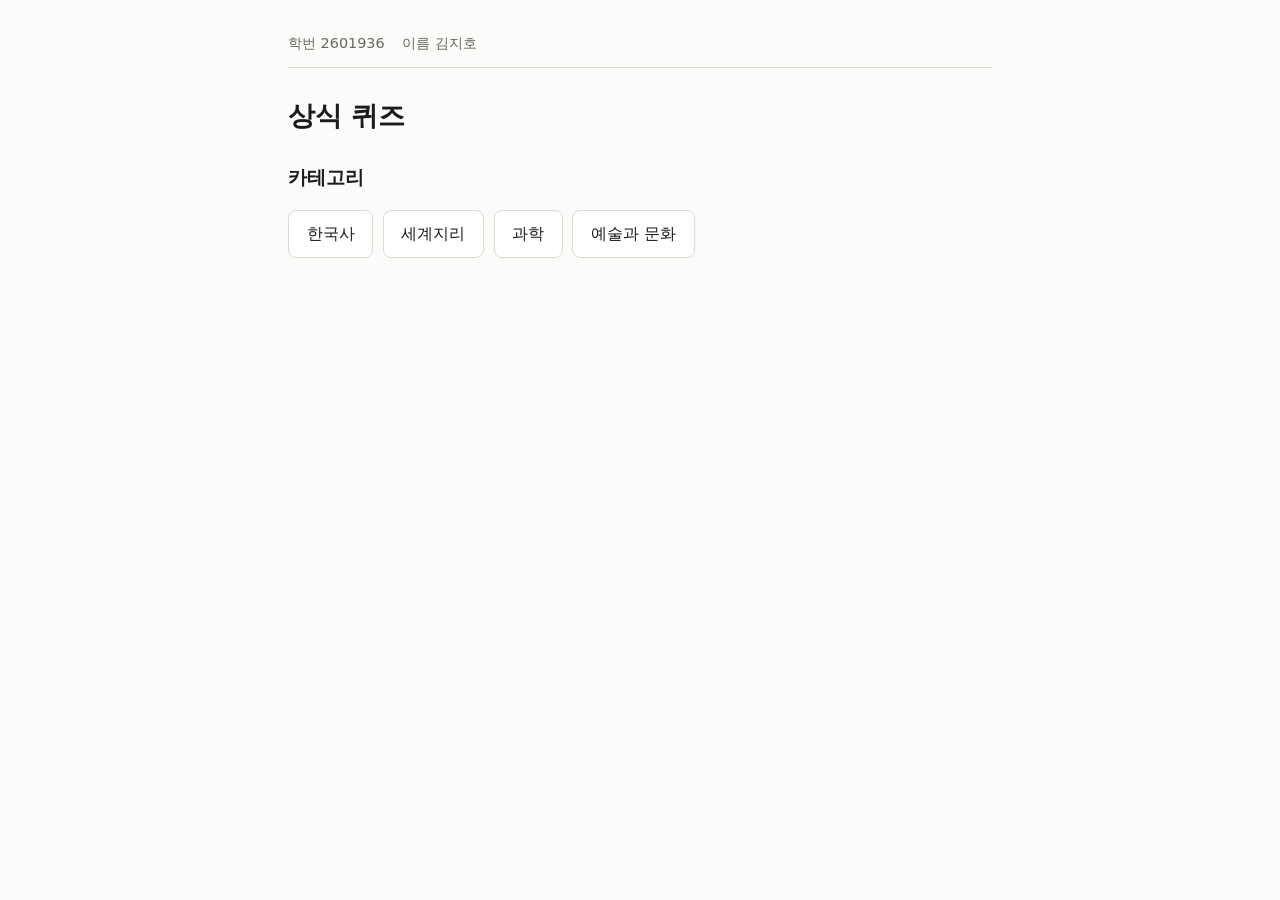
<file: index.html>
<!doctype html>
<html lang="ko">
<head>
<meta charset="utf-8">
<meta name="viewport" content="width=device-width, initial-scale=1">
<title>상식 퀴즈</title>
<link rel="stylesheet" href="style.css">
</head>
<body>

<main id="quiz-root">

  <!-- 모든 화면 위에 남는다. 화면 전환과 무관하게 섹션 바깥에 둔다. -->
  <header id="student">
    <span>학번 2601936</span>
    <span>이름 김지호</span>
  </header>

  <!-- 시작 -->
  <section id="screen-start">
    <h1>상식 퀴즈</h1>

    <div id="validation-errors" class="hidden">
      <h2>문항 데이터에 문제가 있습니다</h2>
      <ul id="validation-list"></ul>
      <p class="muted">고치기 전까지 퀴즈를 시작할 수 없습니다.</p>
    </div>

    <div id="start-body">
      <h2>카테고리</h2>
      <div id="category-buttons" class="buttons"></div>
    </div>
  </section>

  <!-- 모드 선택 -->
  <section id="screen-mode" class="hidden">
    <h2 id="mode-title"></h2>
    <div id="mode-buttons" class="mode-list"></div>

    <div class="buttons start-row">
      <button id="back" type="button">뒤로</button>
    </div>
  </section>

  <!-- 문제와 해설 -->
  <section id="screen-quiz" class="hidden">
    <header class="bar">
      <span id="progress"></span>
      <span id="timer" class="hidden"></span>
      <span id="score"></span>
    </header>

    <h2 id="question"></h2>
    <ol id="choices" class="choices"></ol>

    <div id="hint-row" class="hidden buttons">
      <button id="hint" type="button">힌트 (오답 2개 지우기)</button>
    </div>

    <div id="explanation" class="hidden">
      <p id="verdict"></p>
      <p id="explanation-text"></p>
      <p id="source" class="muted"></p>
      <button id="next" type="button">다음</button>
    </div>

    <p class="muted hint-keys">숫자키 1~4 로 고르고, Enter 로 다음</p>
  </section>

  <!-- 결과 -->
  <section id="screen-result" class="hidden">
    <h2>결과</h2>
    <p id="final-score" class="big"></p>
    <p id="base-score" class="muted hidden"></p>
    <p id="result-notice" class="notice">순위표에 기록되지 않음</p>

    <div id="wrong-block" class="hidden">
      <h3>되짚을 문항</h3>
      <ul id="wrong-list"></ul>
    </div>

    <div class="buttons">
      <button id="retry" type="button" class="hidden">틀린 문제 다시 풀기</button>
      <button id="again" type="button">같은 모드 다시</button>
      <button id="restart" type="button">처음으로</button>
    </div>
  </section>

</main>

<script src="questions.js"></script>
<script src="script.js"></script>
</body>
</html>
</file>
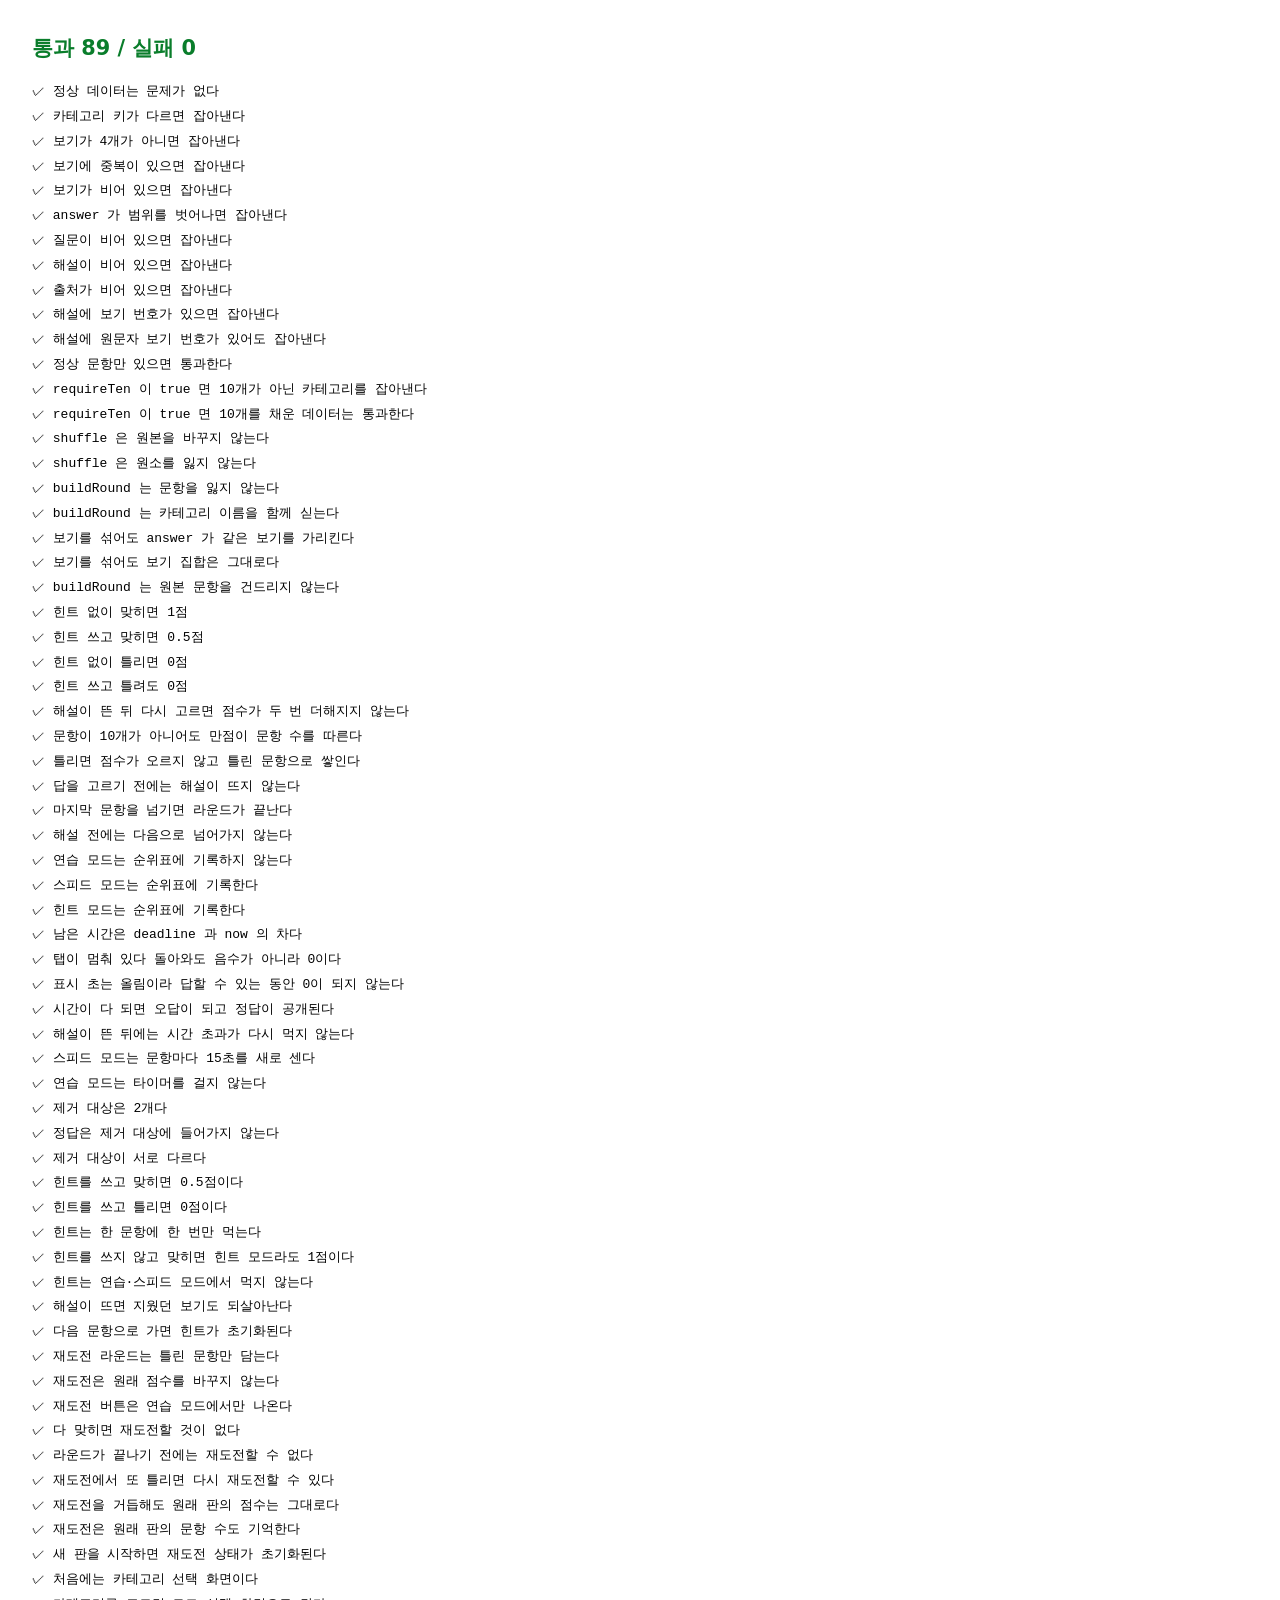
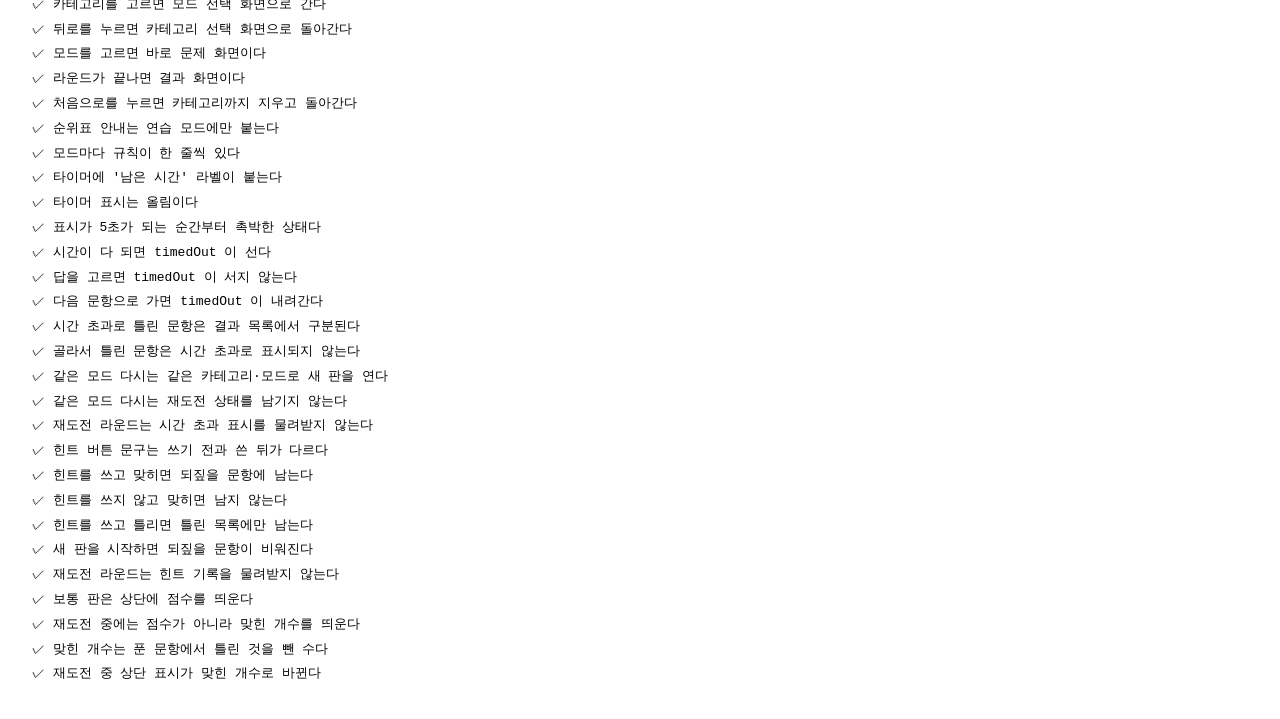
<file: tests.html>
<!doctype html>
<html lang="ko">
<head>
<meta charset="utf-8">
<title>퀴즈 테스트</title>
<style>
  body { font: 15px/1.6 system-ui, sans-serif; margin: 2rem; }
  #summary { font-size: 1.3rem; }
  #summary.green { color: #0a7d2b; }
  #summary.red { color: #c0271a; }
  ul { list-style: none; padding: 0; }
  li { padding: 2px 0; font-family: ui-monospace, monospace; font-size: 13px; }
  li.fail { color: #c0271a; }
</style>
</head>
<body>

<h1 id="summary">실행 중…</h1>
<ul id="results"></ul>

<!-- #quiz-root 를 두지 않는다. script.js 는 그것이 있을 때만 초기화한다. -->
<script src="questions.js"></script>
<script src="script.js"></script>

<script>
// ── 러너 ────────────────────────────────────────────────
let 통과 = 0, 실패 = 0;

function test(name, fn) {
  try {
    fn();
    통과++;
    기록("✓ " + name, "pass");
  } catch (e) {
    실패++;
    기록("✗ " + name + " — " + e.message, "fail");
  }
}

function assertEqual(actual, expected, msg) {
  if (actual !== expected) {
    throw new Error((msg ? msg + ": " : "") +
      `기대 ${JSON.stringify(expected)}, 실제 ${JSON.stringify(actual)}`);
  }
}

function assertDeepEqual(actual, expected, msg) {
  const a = JSON.stringify(actual), b = JSON.stringify(expected);
  if (a !== b) {
    throw new Error((msg ? msg + ": " : "") + `기대 ${b}, 실제 ${a}`);
  }
}

function 기록(text, cls) {
  const li = document.createElement("li");
  li.textContent = text;
  li.className = cls;
  document.getElementById("results").appendChild(li);
}

// ── 공통 조각 ───────────────────────────────────────────
function 정상문항(덮어쓰기) {
  return Object.assign({
    q: "질문입니다", choices: ["가", "나", "다", "라"], answer: 0,
    explanation: "해설입니다", source: "출처입니다",
  }, 덮어쓰기 || {});
}

function 집합(items) {
  return {
    korean_history:  { name: "한국사",      items: items.slice() },
    world_geography: { name: "세계지리",    items: items.slice() },
    science:         { name: "과학",        items: items.slice() },
    arts_culture:    { name: "예술과 문화", items: items.slice() },
  };
}

function 문제있음(questions) {
  return validateQuestions(questions, false).length > 0;
}

// ── Task 1.1: 문항 검사 ─────────────────────────────────
test("정상 데이터는 문제가 없다", () => {
  assertDeepEqual(validateQuestions(QUESTIONS, false), []);
});

test("카테고리 키가 다르면 잡아낸다", () => {
  assertEqual(validateQuestions({ wrong_key: { name: "x", items: [] } }, false).length > 0, true);
});

test("보기가 4개가 아니면 잡아낸다", () => {
  assertEqual(문제있음(집합([정상문항({ choices: ["가", "나", "다"] })])), true);
});

test("보기에 중복이 있으면 잡아낸다", () => {
  assertEqual(문제있음(집합([정상문항({ choices: ["가", "가", "다", "라"] })])), true);
});

test("보기가 비어 있으면 잡아낸다", () => {
  assertEqual(문제있음(집합([정상문항({ choices: ["가", "", "다", "라"] })])), true);
});

test("answer 가 범위를 벗어나면 잡아낸다", () => {
  assertEqual(문제있음(집합([정상문항({ answer: 4 })])), true);
});

test("질문이 비어 있으면 잡아낸다", () => {
  assertEqual(문제있음(집합([정상문항({ q: "" })])), true);
});

test("해설이 비어 있으면 잡아낸다", () => {
  assertEqual(문제있음(집합([정상문항({ explanation: "" })])), true);
});

test("출처가 비어 있으면 잡아낸다", () => {
  assertEqual(문제있음(집합([정상문항({ source: "" })])), true);
});

test("해설에 보기 번호가 있으면 잡아낸다", () => {
  assertEqual(문제있음(집합([정상문항({ explanation: "1번이 정답이다" })])), true);
});

test("해설에 원문자 보기 번호가 있어도 잡아낸다", () => {
  assertEqual(문제있음(집합([정상문항({ explanation: "②가 정답이다" })])), true);
});

test("정상 문항만 있으면 통과한다", () => {
  assertDeepEqual(validateQuestions(집합([정상문항()]), false), []);
});

test("requireTen 이 true 면 10개가 아닌 카테고리를 잡아낸다", () => {
  // 실제 문항은 40개를 채웠으므로, 모자란 데이터를 따로 만들어 검사한다.
  const 아홉개 = 집합(Array.from({ length: 9 }, () => 정상문항()));
  assertEqual(validateQuestions(아홉개, true).length > 0, true);
  assertDeepEqual(validateQuestions(아홉개, false), []);
});

test("requireTen 이 true 면 10개를 채운 데이터는 통과한다", () => {
  assertDeepEqual(validateQuestions(QUESTIONS, true), []);
});

// ── Task 1.2: 섞기와 라운드 ─────────────────────────────
test("shuffle 은 원본을 바꾸지 않는다", () => {
  const src = [1, 2, 3, 4];
  shuffle(src, () => 0.5);
  assertDeepEqual(src, [1, 2, 3, 4]);
});

test("shuffle 은 원소를 잃지 않는다", () => {
  assertDeepEqual(shuffle([1, 2, 3, 4], () => 0.5).sort(), [1, 2, 3, 4]);
});

test("buildRound 는 문항을 잃지 않는다", () => {
  assertEqual(buildRound("science", QUESTIONS, Math.random).items.length,
              QUESTIONS.science.items.length);
});

test("buildRound 는 카테고리 이름을 함께 싣는다", () => {
  const round = buildRound("korean_history", QUESTIONS, Math.random);
  assertEqual(round.category, "korean_history");
  assertEqual(round.name, "한국사");
});

test("보기를 섞어도 answer 가 같은 보기를 가리킨다", () => {
  const round = buildRound("korean_history", QUESTIONS, () => 0.5);
  assertEqual(round.items.length > 0, true, "씨드 문항이 있어야 의미가 있는 검사다");
  round.items.forEach((item) => {
    const 원본 = QUESTIONS.korean_history.items.find((o) => o.q === item.q);
    assertEqual(item.choices[item.answer], 원본.choices[원본.answer]);
  });
});

test("보기를 섞어도 보기 집합은 그대로다", () => {
  const round = buildRound("arts_culture", QUESTIONS, () => 0.5);
  round.items.forEach((item) => {
    const 원본 = QUESTIONS.arts_culture.items.find((o) => o.q === item.q);
    assertDeepEqual(item.choices.slice().sort(), 원본.choices.slice().sort());
  });
});

test("buildRound 는 원본 문항을 건드리지 않는다", () => {
  const 전 = JSON.stringify(QUESTIONS.world_geography.items);
  buildRound("world_geography", QUESTIONS, () => 0.5);
  assertEqual(JSON.stringify(QUESTIONS.world_geography.items), 전);
});

// ── Task 1.3: 채점 ──────────────────────────────────────
test("힌트 없이 맞히면 1점",   () => assertEqual(scoreAnswer(true,  false), 1));
test("힌트 쓰고 맞히면 0.5점", () => assertEqual(scoreAnswer(true,  true),  0.5));
test("힌트 없이 틀리면 0점",   () => assertEqual(scoreAnswer(false, false), 0));
test("힌트 쓰고 틀려도 0점",   () => assertEqual(scoreAnswer(false, true),  0));

// ── Task 1.4: 연습 모드 한 판 ───────────────────────────
// DOM 이 없는 문서라 render() 는 그냥 돌아 나간다. 상태만 검사한다.

test("해설이 뜬 뒤 다시 고르면 점수가 두 번 더해지지 않는다", () => {
  startRound("korean_history", "practice");
  const 정답 = state.round.items[0].answer;
  selectChoice(정답);
  selectChoice(정답);
  assertEqual(state.score, 1);
});

test("문항이 10개가 아니어도 만점이 문항 수를 따른다", () => {
  startRound("korean_history", "practice");
  assertEqual(state.round.items.length, QUESTIONS.korean_history.items.length);
});

test("틀리면 점수가 오르지 않고 틀린 문항으로 쌓인다", () => {
  startRound("science", "practice");
  const 문항 = state.round.items[0];
  selectChoice((문항.answer + 1) % 4);
  assertEqual(state.score, 0);
  assertEqual(state.wrong.length, 1);
  assertEqual(state.wrong[0].q, 문항.q);
});

test("답을 고르기 전에는 해설이 뜨지 않는다", () => {
  startRound("science", "practice");
  assertEqual(state.answered, false);
});

test("마지막 문항을 넘기면 라운드가 끝난다", () => {
  startRound("arts_culture", "practice");
  while (!state.finished) {
    selectChoice(state.round.items[state.index].answer);
    nextQuestion();
  }
  assertEqual(state.finished, true);
  assertEqual(state.score, QUESTIONS.arts_culture.items.length);
});

test("해설 전에는 다음으로 넘어가지 않는다", () => {
  startRound("world_geography", "practice");
  nextQuestion();
  assertEqual(state.index, 0);
});

// ── Task 2.1: 모드 ──────────────────────────────────────
test("연습 모드는 순위표에 기록하지 않는다", () => {
  assertEqual(recordsToLeaderboard("practice"), false);
});
test("스피드 모드는 순위표에 기록한다", () => {
  assertEqual(recordsToLeaderboard("speed"), true);
});
test("힌트 모드는 순위표에 기록한다", () => {
  assertEqual(recordsToLeaderboard("hint"), true);
});

// ── Task 2.2: 스피드 타이머 ─────────────────────────────
test("남은 시간은 deadline 과 now 의 차다", () => {
  assertEqual(remainingMs(10000, 2500), 7500);
});

test("탭이 멈춰 있다 돌아와도 음수가 아니라 0이다", () => {
  assertEqual(remainingMs(10000, 99000), 0);
});

test("표시 초는 올림이라 답할 수 있는 동안 0이 되지 않는다", () => {
  assertEqual(Math.ceil(remainingMs(10000, 9600) / 1000), 1);
});

test("시간이 다 되면 오답이 되고 정답이 공개된다", () => {
  startRound("science", "speed");
  timeUp();
  assertEqual(state.answered, true, "해설이 떠야 한다");
  assertEqual(state.picked, null, "고른 보기가 없다");
  assertEqual(state.score, 0);
  assertEqual(state.wrong.length, 1);
  stopTimer();
});

test("해설이 뜬 뒤에는 시간 초과가 다시 먹지 않는다", () => {
  startRound("science", "speed");
  selectChoice(state.round.items[0].answer);
  timeUp();
  assertEqual(state.score, 1, "맞힌 점수가 시간 초과로 지워지면 안 된다");
  assertEqual(state.wrong.length, 0);
  stopTimer();
});

test("스피드 모드는 문항마다 15초를 새로 센다", () => {
  startRound("science", "speed");
  const 첫째 = state.deadline;
  selectChoice(0);
  nextQuestion();
  assertEqual(state.deadline >= 첫째, true, "다음 문항에서 deadline 이 밀려야 한다");
  stopTimer();
});

test("연습 모드는 타이머를 걸지 않는다", () => {
  startRound("science", "practice");
  assertEqual(state.timerId, null);
});

// ── Task 2.3: 힌트 ──────────────────────────────────────
test("제거 대상은 2개다", () => {
  assertEqual(pickHintRemovals(4, 0, () => 0.5).length, 2);
});

test("정답은 제거 대상에 들어가지 않는다", () => {
  for (let answer = 0; answer < 4; answer++) {
    assertEqual(pickHintRemovals(4, answer, Math.random).includes(answer), false);
  }
});

test("제거 대상이 서로 다르다", () => {
  const [a, b] = pickHintRemovals(4, 2, Math.random);
  assertEqual(a === b, false);
});

test("힌트를 쓰고 맞히면 0.5점이다", () => {
  startRound("science", "hint");
  useHint();
  selectChoice(state.round.items[0].answer);
  assertEqual(state.score, 0.5);
});

test("힌트를 쓰고 틀리면 0점이다", () => {
  startRound("science", "hint");
  const 문항 = state.round.items[0];
  useHint();
  selectChoice((문항.answer + 1) % 4);
  assertEqual(state.score, 0);
});

test("힌트는 한 문항에 한 번만 먹는다", () => {
  startRound("science", "hint");
  useHint();
  useHint();
  assertEqual(state.removed.length, 2);
});

test("힌트를 쓰지 않고 맞히면 힌트 모드라도 1점이다", () => {
  startRound("science", "hint");
  selectChoice(state.round.items[0].answer);
  assertEqual(state.score, 1);
});

test("힌트는 연습·스피드 모드에서 먹지 않는다", () => {
  startRound("science", "practice");
  useHint();
  assertEqual(state.hintUsed, false);
  assertEqual(state.removed.length, 0);
});

test("해설이 뜨면 지웠던 보기도 되살아난다", () => {
  startRound("science", "hint");
  useHint();
  const 지운보기 = state.removed[0];
  assertEqual(isChoiceRemoved(지운보기), true, "해설 전에는 지워져 있다");
  selectChoice(state.round.items[0].answer);
  assertEqual(isChoiceRemoved(지운보기), false, "해설 뒤에는 되살아난다");
});

test("다음 문항으로 가면 힌트가 초기화된다", () => {
  startRound("science", "hint");
  useHint();
  selectChoice(0);
  nextQuestion();
  assertEqual(state.hintUsed, false);
  assertEqual(state.removed.length, 0);
});

// ── Task 2.4: 틀린 문제 다시 풀기 ───────────────────────

/** 첫 문항만 틀리고 나머지는 맞히며 한 판을 끝낸다. */
function 첫문항만틀리고끝내기(카테고리, 모드) {
  startRound(카테고리, 모드);
  selectChoice((state.round.items[0].answer + 1) % 4);
  nextQuestion();
  while (!state.finished) {
    selectChoice(state.round.items[state.index].answer);
    nextQuestion();
  }
}

test("재도전 라운드는 틀린 문항만 담는다", () => {
  첫문항만틀리고끝내기("korean_history", "practice");
  const 틀린수 = state.wrong.length;
  assertEqual(틀린수, 1);
  startRetry();
  assertEqual(state.round.items.length, 틀린수);
  assertEqual(state.isRetry, true);
});

test("재도전은 원래 점수를 바꾸지 않는다", () => {
  첫문항만틀리고끝내기("korean_history", "practice");
  const 원래점수 = state.score;
  startRetry();
  selectChoice(state.round.items[0].answer);
  assertEqual(state.baseScore, 원래점수);
});

test("재도전 버튼은 연습 모드에서만 나온다", () => {
  첫문항만틀리고끝내기("science", "speed");
  assertEqual(canRetry(), false);
  stopTimer();
});

test("다 맞히면 재도전할 것이 없다", () => {
  startRound("science", "practice");
  while (!state.finished) {
    selectChoice(state.round.items[state.index].answer);
    nextQuestion();
  }
  assertEqual(state.wrong.length, 0);
  assertEqual(canRetry(), false);
});

test("라운드가 끝나기 전에는 재도전할 수 없다", () => {
  startRound("science", "practice");
  selectChoice((state.round.items[0].answer + 1) % 4);
  assertEqual(canRetry(), false);
});

test("재도전에서 또 틀리면 다시 재도전할 수 있다", () => {
  첫문항만틀리고끝내기("korean_history", "practice");
  startRetry();
  selectChoice((state.round.items[0].answer + 1) % 4);
  nextQuestion();
  assertEqual(state.finished, true);
  assertEqual(canRetry(), true);
});

test("재도전을 거듭해도 원래 판의 점수는 그대로다", () => {
  첫문항만틀리고끝내기("korean_history", "practice");
  const 원래점수 = state.score;
  startRetry();
  selectChoice((state.round.items[0].answer + 1) % 4); // 또 틀린다
  nextQuestion();
  startRetry(); // 두 번째 재도전
  assertEqual(state.baseScore, 원래점수);
});

test("재도전은 원래 판의 문항 수도 기억한다", () => {
  첫문항만틀리고끝내기("korean_history", "practice");
  const 원래총수 = state.round.items.length;
  startRetry();
  assertEqual(state.baseTotal, 원래총수, "결과 화면이 '원래 판 점수 n / m' 을 보여주려면 필요하다");
});

test("새 판을 시작하면 재도전 상태가 초기화된다", () => {
  첫문항만틀리고끝내기("korean_history", "practice");
  startRetry();
  startRound("science", "practice");
  assertEqual(state.isRetry, false);
  assertEqual(state.baseScore, null);
});

// ── 두 단계 선택 흐름 ───────────────────────────────────
test("처음에는 카테고리 선택 화면이다", () => {
  restart();
  assertEqual(currentScreen(), "start");
});

test("카테고리를 고르면 모드 선택 화면으로 간다", () => {
  restart();
  chooseCategory("science");
  assertEqual(currentScreen(), "mode");
  assertEqual(selection.category, "science");
});

test("뒤로를 누르면 카테고리 선택 화면으로 돌아간다", () => {
  restart();
  chooseCategory("science");
  goBack();
  assertEqual(currentScreen(), "start");
  assertEqual(selection.category, null);
});

test("모드를 고르면 바로 문제 화면이다", () => {
  restart();
  chooseCategory("science");
  startRound(selection.category, "practice");
  assertEqual(currentScreen(), "quiz");
});

test("라운드가 끝나면 결과 화면이다", () => {
  restart();
  chooseCategory("science");
  startRound("science", "practice");
  while (!state.finished) {
    selectChoice(state.round.items[state.index].answer);
    nextQuestion();
  }
  assertEqual(currentScreen(), "result");
});

test("처음으로를 누르면 카테고리까지 지우고 돌아간다", () => {
  chooseCategory("science");
  startRound("science", "practice");
  restart();
  assertEqual(currentScreen(), "start");
  assertEqual(selection.category, null);
});

test("순위표 안내는 연습 모드에만 붙는다", () => {
  const 붙은모드 = MODES.filter((m) => m.notice).map((m) => m.key);
  assertDeepEqual(붙은모드, ["practice"]);
});

test("모드마다 규칙이 한 줄씩 있다", () => {
  assertEqual(MODES.length, 3);
  MODES.forEach((m) => assertEqual(typeof m.desc === "string" && m.desc.length > 0, true, m.key));
});

// ── 타이머 표시와 시간 초과 ─────────────────────────────
test("타이머에 '남은 시간' 라벨이 붙는다", () => {
  assertEqual(timerText(15000), "남은 시간 15초");
});

test("타이머 표시는 올림이다", () => {
  assertEqual(timerText(9600), "남은 시간 10초");
  assertEqual(timerText(400), "남은 시간 1초");
  assertEqual(timerText(0), "남은 시간 0초");
});

test("표시가 5초가 되는 순간부터 촉박한 상태다", () => {
  assertEqual(isTimeLow(5000), true, "딱 5초");
  assertEqual(isTimeLow(4200), true);
  assertEqual(isTimeLow(5001), false, "올림하면 6초라 아직 아니다");
  assertEqual(isTimeLow(15000), false);
});

test("시간이 다 되면 timedOut 이 선다", () => {
  startRound("science", "speed");
  timeUp();
  assertEqual(state.timedOut, true);
  stopTimer();
});

test("답을 고르면 timedOut 이 서지 않는다", () => {
  startRound("science", "speed");
  selectChoice(state.round.items[0].answer);
  assertEqual(state.timedOut, false);
  stopTimer();
});

test("다음 문항으로 가면 timedOut 이 내려간다", () => {
  startRound("science", "speed");
  timeUp();
  nextQuestion();
  assertEqual(state.timedOut, false);
  stopTimer();
});

test("시간 초과로 틀린 문항은 결과 목록에서 구분된다", () => {
  startRound("science", "speed");
  timeUp();
  assertEqual(state.wrong[0].timedOut, true);
  stopTimer();
});

test("골라서 틀린 문항은 시간 초과로 표시되지 않는다", () => {
  startRound("science", "speed");
  selectChoice((state.round.items[0].answer + 1) % 4);
  assertEqual(!!state.wrong[0].timedOut, false);
  stopTimer();
});

// ── 같은 모드 다시 ──────────────────────────────────────
test("같은 모드 다시는 같은 카테고리·모드로 새 판을 연다", () => {
  startRound("arts_culture", "hint");
  while (!state.finished) {
    selectChoice(state.round.items[state.index].answer);
    nextQuestion();
  }
  playAgain();
  assertEqual(state.round.category, "arts_culture");
  assertEqual(state.mode, "hint");
  assertEqual(state.finished, false);
  assertEqual(state.score, 0);
  assertEqual(currentScreen(), "quiz");
});

test("같은 모드 다시는 재도전 상태를 남기지 않는다", () => {
  첫문항만틀리고끝내기("korean_history", "practice");
  startRetry();
  while (!state.finished) {
    selectChoice(state.round.items[state.index].answer);
    nextQuestion();
  }
  playAgain();
  assertEqual(state.isRetry, false);
  assertEqual(state.baseScore, null);
});

test("재도전 라운드는 시간 초과 표시를 물려받지 않는다", () => {
  startRound("science", "speed");
  timeUp();
  nextQuestion();
  while (!state.finished) { timeUp(); nextQuestion(); }
  stopTimer();
  // 연습으로 바꿔 끌고 와도 표시가 남으면 안 된다
  state.mode = "practice";
  startRetry();
  assertEqual(state.round.items.every((it) => !it.timedOut), true);
});

// ── 힌트 버튼 문구와 결과 목록 ──────────────────────────
test("힌트 버튼 문구는 쓰기 전과 쓴 뒤가 다르다", () => {
  assertEqual(hintButtonText(false), "힌트 (오답 2개 지우기)");
  assertEqual(hintButtonText(true), "힌트 사용함");
});

test("힌트를 쓰고 맞히면 되짚을 문항에 남는다", () => {
  startRound("science", "hint");
  const 문항 = state.round.items[0];
  useHint();
  selectChoice(문항.answer);
  assertEqual(state.hintedCorrect.length, 1);
  assertEqual(state.hintedCorrect[0].q, 문항.q);
  assertEqual(state.wrong.length, 0, "맞혔으니 틀린 목록에는 없다");
});

test("힌트를 쓰지 않고 맞히면 남지 않는다", () => {
  startRound("science", "hint");
  selectChoice(state.round.items[0].answer);
  assertEqual(state.hintedCorrect.length, 0);
});

test("힌트를 쓰고 틀리면 틀린 목록에만 남는다", () => {
  startRound("science", "hint");
  const 문항 = state.round.items[0];
  useHint();
  selectChoice((문항.answer + 1) % 4);
  assertEqual(state.hintedCorrect.length, 0);
  assertEqual(state.wrong.length, 1);
});

test("새 판을 시작하면 되짚을 문항이 비워진다", () => {
  startRound("science", "hint");
  useHint();
  selectChoice(state.round.items[0].answer);
  startRound("science", "hint");
  assertEqual(state.hintedCorrect.length, 0);
});

test("재도전 라운드는 힌트 기록을 물려받지 않는다", () => {
  첫문항만틀리고끝내기("korean_history", "practice");
  startRetry();
  assertEqual(state.hintedCorrect.length, 0);
});

// ── 재도전 중 상단 표시 ─────────────────────────────────
test("보통 판은 상단에 점수를 띄운다", () => {
  assertEqual(headerScoreText(false, 8.5, 9, 10), "8.5 / 10");
  assertEqual(headerScoreText(false, 7, 7, 10), "7 / 10");
});

test("재도전 중에는 점수가 아니라 맞힌 개수를 띄운다", () => {
  assertEqual(headerScoreText(true, 0, 1, 3), "1 / 3 맞힘");
  assertEqual(headerScoreText(true, 0, 0, 3), "0 / 3 맞힘");
});

test("맞힌 개수는 푼 문항에서 틀린 것을 뺀 수다", () => {
  startRound("korean_history", "practice");
  assertEqual(correctCount(), 0, "아직 아무것도 안 풀었다");
  selectChoice(currentItem().answer);
  assertEqual(correctCount(), 1, "해설이 떠 있어도 이미 센다");
  nextQuestion();
  selectChoice((currentItem().answer + 1) % 4);
  assertEqual(correctCount(), 1, "틀린 것은 세지 않는다");
  nextQuestion();
  assertEqual(correctCount(), 1);
});

test("재도전 중 상단 표시가 맞힌 개수로 바뀐다", () => {
  첫문항만틀리고끝내기("korean_history", "practice");
  startRetry();
  const total = state.round.items.length;
  assertEqual(headerScoreText(state.isRetry, state.score, correctCount(), total), `0 / ${total} 맞힘`);
  selectChoice(currentItem().answer);
  assertEqual(headerScoreText(state.isRetry, state.score, correctCount(), total), `1 / ${total} 맞힘`);
});

// ── 요약 ────────────────────────────────────────────────
const s = document.getElementById("summary");
s.textContent = `통과 ${통과} / 실패 ${실패}`;
s.className = 실패 === 0 ? "green" : "red";
</script>

</body>
</html>
</file>
<file: style.css>
:root {
  --bg: #fbfbfa;
  --fg: #1d1c1a;
  --muted: #6b6760;
  --line: #ddd9d2;
  --card: #fff;
  --accent: #2f5fd0;
  --correct: #0a7d2b;
  --wrong: #c0271a;
}

@media (prefers-color-scheme: dark) {
  :root {
    --bg: #17181a;
    --fg: #e9e7e3;
    --muted: #9b968e;
    --line: #34363a;
    --card: #202225;
    --accent: #7aa2f7;
    --correct: #4ac26b;
    --wrong: #f07167;
  }
}

* { box-sizing: border-box; }

body {
  margin: 0;
  padding: 2rem 1rem;
  background: var(--bg);
  color: var(--fg);
  font: 16px/1.65 system-ui, "Malgun Gothic", sans-serif;
}

#quiz-root {
  max-width: 44rem;
  margin: 0 auto;
}

h1 { font-size: 1.7rem; margin: 0 0 1.5rem; }
h2 { font-size: 1.2rem; }
h3 { font-size: 1rem; }

.hidden { display: none; }
.muted { color: var(--muted); font-size: 0.9rem; }
.big { font-size: 1.6rem; font-weight: 600; }

.notice {
  display: inline-block;
  padding: 0.3rem 0.7rem;
  border: 1px solid var(--line);
  border-radius: 999px;
  color: var(--muted);
  font-size: 0.85rem;
}

.bar {
  display: flex;
  justify-content: space-between;
  color: var(--muted);
  font-size: 0.9rem;
  padding-bottom: 0.6rem;
  border-bottom: 1px solid var(--line);
}

.buttons { display: flex; flex-wrap: wrap; gap: 0.6rem; }

button {
  font: inherit;
  padding: 0.6rem 1.1rem;
  background: var(--card);
  color: var(--fg);
  border: 1px solid var(--line);
  border-radius: 8px;
  cursor: pointer;
}

button:hover:not(:disabled) { border-color: var(--accent); }
button:disabled { opacity: 0.45; cursor: default; }

/* 보기 */
.choices { list-style: none; margin: 1.2rem 0; padding: 0; }
.choices li { margin-bottom: 0.6rem; }

.choice {
  display: flex;
  gap: 0.7rem;
  width: 100%;
  text-align: left;
  align-items: baseline;
}

.choice .num { color: var(--muted); font-variant-numeric: tabular-nums; }

/* 정답·오답은 색만으로 구분하지 않는다. mark 에 기호가 들어간다. */
.choice .mark { margin-left: auto; font-weight: 700; }
.choice.correct { border-color: var(--correct); color: var(--correct); }
.choice.wrong   { border-color: var(--wrong);   color: var(--wrong); }

#verdict { font-weight: 600; margin-bottom: 0.3rem; }
#explanation { margin-top: 1.2rem; padding-top: 1rem; border-top: 1px solid var(--line); }

#validation-errors {
  border: 1px solid var(--wrong);
  border-radius: 8px;
  padding: 1rem 1.2rem;
  margin-bottom: 1.5rem;
}
#validation-errors h2 { margin-top: 0; color: var(--wrong); }
#validation-list { font-size: 0.9rem; }

#wrong-list li { margin-bottom: 0.4rem; }
.hint-keys { margin-top: 2rem; }

.start-row { margin-top: 1.5rem; }


/* 힌트로 지운 보기: 자리는 그대로 두고 흐리게. 없애면 아래 보기가 올라와
   누르려던 위치가 바뀐다. */
.choice.removed {
  opacity: 0.3;
  text-decoration: line-through;
}

#hint-row { margin: 1rem 0; }
#timer { font-variant-numeric: tabular-nums; }

/* 모드 선택 화면 — 모드마다 규칙을 한 줄씩 단 카드 */
.mode-list { display: flex; flex-direction: column; gap: 0.7rem; }

.mode-card {
  display: flex;
  flex-direction: column;
  align-items: flex-start;
  gap: 0.25rem;
  width: 100%;
  text-align: left;
  padding: 0.9rem 1.1rem;
}

.mode-card .mode-name { font-weight: 600; font-size: 1.05rem; }
.mode-card .mode-desc { color: var(--muted); font-size: 0.9rem; }
.mode-card .notice { margin-top: 0.35rem; }

#mode-title { margin-bottom: 1.2rem; }

/* 남은 시간이 촉박할 때. 색만으로 알리지 않도록 숫자도 함께 커진다. */
#timer.low {
  color: var(--wrong);
  font-weight: 700;
}

/* 결과 목록에서 "골라서 틀림" 과 "시간 초과" 를 구분하는 표 */
.badge {
  display: inline-block;
  padding: 0.05rem 0.45rem;
  border: 1px solid var(--wrong);
  border-radius: 999px;
  color: var(--wrong);
  font-size: 0.75rem;
  white-space: nowrap;
}

/* 힌트를 써서 반만 받은 문항은 틀린 것과 색을 달리한다. */
.badge.hinted {
  border-color: var(--muted);
  color: var(--muted);
}

/* 학번·이름. 화면이 바뀌어도 맨 위에 남는다. */
#student {
  display: flex;
  gap: 1.1rem;
  padding-bottom: 0.7rem;
  margin-bottom: 1.6rem;
  border-bottom: 1px solid var(--line);
  color: var(--muted);
  font-size: 0.9rem;
}
</file>
